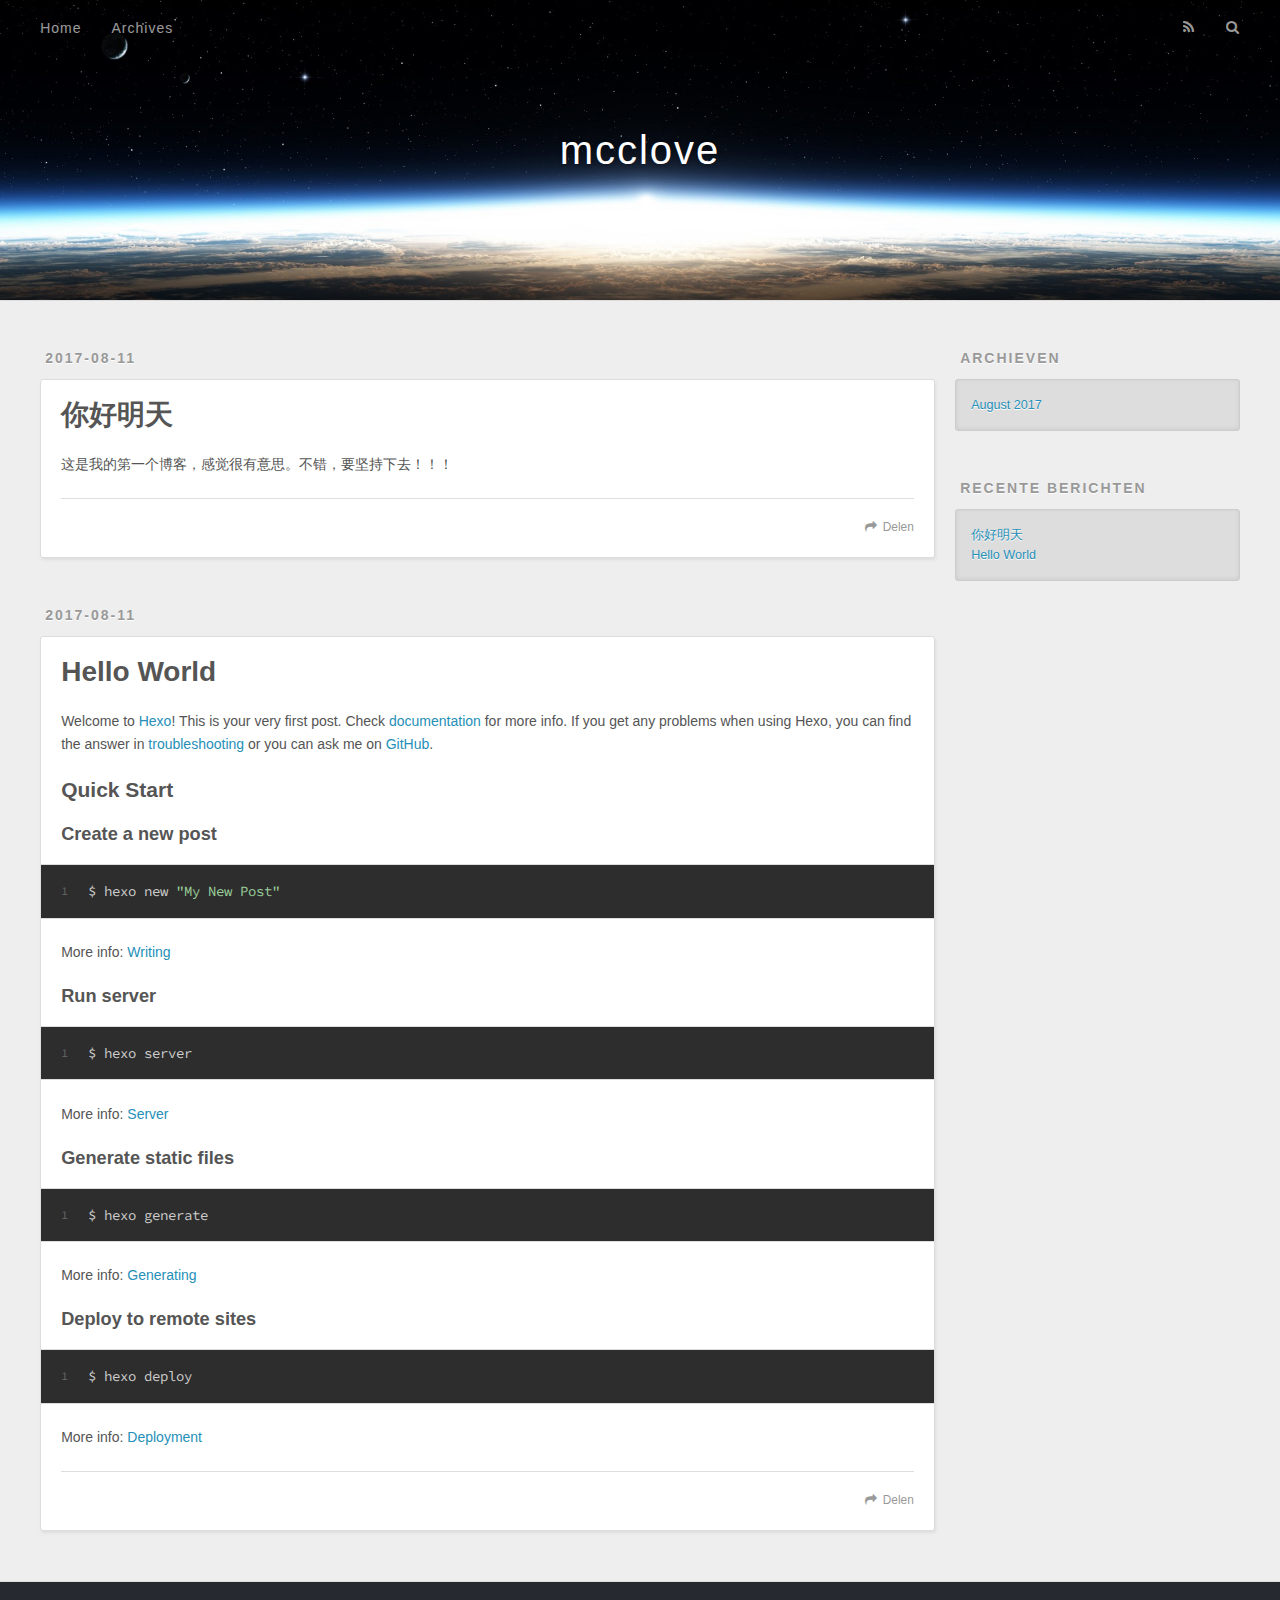
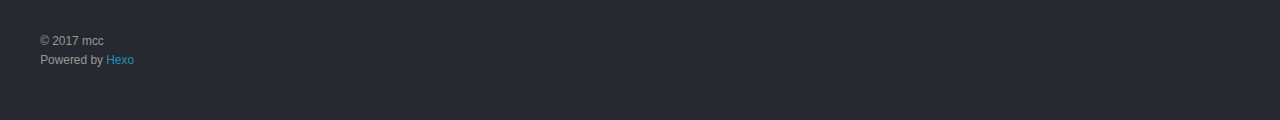
<file: index.html>
<!DOCTYPE html>
<html>
<head>
  <meta charset="utf-8">
  
  <title>mcclove</title>
  <meta name="viewport" content="width=device-width, initial-scale=1, maximum-scale=1">
  <meta property="og:type" content="website">
<meta property="og:title" content="mcclove">
<meta property="og:url" content="http://yoursite.com/index.html">
<meta property="og:site_name" content="mcclove">
<meta name="twitter:card" content="summary">
<meta name="twitter:title" content="mcclove">
  
    <link rel="alternate" href="/atom.xml" title="mcclove" type="application/atom+xml">
  
  
    <link rel="icon" href="/favicon.png">
  
  
    <link href="//fonts.googleapis.com/css?family=Source+Code+Pro" rel="stylesheet" type="text/css">
  
  <link rel="stylesheet" href="/css/style.css">
  

</head>

<body>
  <div id="container">
    <div id="wrap">
      <header id="header">
  <div id="banner"></div>
  <div id="header-outer" class="outer">
    <div id="header-title" class="inner">
      <h1 id="logo-wrap">
        <a href="/" id="logo">mcclove</a>
      </h1>
      
    </div>
    <div id="header-inner" class="inner">
      <nav id="main-nav">
        <a id="main-nav-toggle" class="nav-icon"></a>
        
          <a class="main-nav-link" href="/">Home</a>
        
          <a class="main-nav-link" href="/archives">Archives</a>
        
      </nav>
      <nav id="sub-nav">
        
          <a id="nav-rss-link" class="nav-icon" href="/atom.xml" title="RSS Feed"></a>
        
        <a id="nav-search-btn" class="nav-icon" title="Zoeken"></a>
      </nav>
      <div id="search-form-wrap">
        <form action="//google.com/search" method="get" accept-charset="UTF-8" class="search-form"><input type="search" name="q" class="search-form-input" placeholder="Search"><button type="submit" class="search-form-submit">&#xF002;</button><input type="hidden" name="sitesearch" value="http://yoursite.com"></form>
      </div>
    </div>
  </div>
</header>
      <div class="outer">
        <section id="main">
  
    <article id="post-第一个博客文章" class="article article-type-post" itemscope itemprop="blogPost">
  <div class="article-meta">
    <a href="/2017/08/11/第一个博客文章/" class="article-date">
  <time datetime="2017-08-11T02:15:52.253Z" itemprop="datePublished">2017-08-11</time>
</a>
    
  </div>
  <div class="article-inner">
    
    
      <header class="article-header">
        
  
    <h1 itemprop="name">
      <a class="article-title" href="/2017/08/11/第一个博客文章/">你好明天</a>
    </h1>
  

      </header>
    
    <div class="article-entry" itemprop="articleBody">
      
        <p>这是我的第一个博客，感觉很有意思。不错，要坚持下去！！！</p>

      
    </div>
    <footer class="article-footer">
      <a data-url="http://yoursite.com/2017/08/11/第一个博客文章/" data-id="cj679bthj0001x0tz0n92g7mt" class="article-share-link">Delen</a>
      
      
    </footer>
  </div>
  
</article>


  
    <article id="post-hello-world" class="article article-type-post" itemscope itemprop="blogPost">
  <div class="article-meta">
    <a href="/2017/08/11/hello-world/" class="article-date">
  <time datetime="2017-08-11T02:05:28.565Z" itemprop="datePublished">2017-08-11</time>
</a>
    
  </div>
  <div class="article-inner">
    
    
      <header class="article-header">
        
  
    <h1 itemprop="name">
      <a class="article-title" href="/2017/08/11/hello-world/">Hello World</a>
    </h1>
  

      </header>
    
    <div class="article-entry" itemprop="articleBody">
      
        <p>Welcome to <a href="https://hexo.io/" target="_blank" rel="external">Hexo</a>! This is your very first post. Check <a href="https://hexo.io/docs/" target="_blank" rel="external">documentation</a> for more info. If you get any problems when using Hexo, you can find the answer in <a href="https://hexo.io/docs/troubleshooting.html" target="_blank" rel="external">troubleshooting</a> or you can ask me on <a href="https://github.com/hexojs/hexo/issues" target="_blank" rel="external">GitHub</a>.</p>
<h2 id="Quick-Start"><a href="#Quick-Start" class="headerlink" title="Quick Start"></a>Quick Start</h2><h3 id="Create-a-new-post"><a href="#Create-a-new-post" class="headerlink" title="Create a new post"></a>Create a new post</h3><figure class="highlight bash"><table><tr><td class="gutter"><pre><div class="line">1</div></pre></td><td class="code"><pre><div class="line">$ hexo new <span class="string">"My New Post"</span></div></pre></td></tr></table></figure>
<p>More info: <a href="https://hexo.io/docs/writing.html" target="_blank" rel="external">Writing</a></p>
<h3 id="Run-server"><a href="#Run-server" class="headerlink" title="Run server"></a>Run server</h3><figure class="highlight bash"><table><tr><td class="gutter"><pre><div class="line">1</div></pre></td><td class="code"><pre><div class="line">$ hexo server</div></pre></td></tr></table></figure>
<p>More info: <a href="https://hexo.io/docs/server.html" target="_blank" rel="external">Server</a></p>
<h3 id="Generate-static-files"><a href="#Generate-static-files" class="headerlink" title="Generate static files"></a>Generate static files</h3><figure class="highlight bash"><table><tr><td class="gutter"><pre><div class="line">1</div></pre></td><td class="code"><pre><div class="line">$ hexo generate</div></pre></td></tr></table></figure>
<p>More info: <a href="https://hexo.io/docs/generating.html" target="_blank" rel="external">Generating</a></p>
<h3 id="Deploy-to-remote-sites"><a href="#Deploy-to-remote-sites" class="headerlink" title="Deploy to remote sites"></a>Deploy to remote sites</h3><figure class="highlight bash"><table><tr><td class="gutter"><pre><div class="line">1</div></pre></td><td class="code"><pre><div class="line">$ hexo deploy</div></pre></td></tr></table></figure>
<p>More info: <a href="https://hexo.io/docs/deployment.html" target="_blank" rel="external">Deployment</a></p>

      
    </div>
    <footer class="article-footer">
      <a data-url="http://yoursite.com/2017/08/11/hello-world/" data-id="cj679bthe0000x0tz9wb5ibpz" class="article-share-link">Delen</a>
      
      
    </footer>
  </div>
  
</article>


  

</section>
        
          <aside id="sidebar">
  
    

  
    

  
    
  
    
  <div class="widget-wrap">
    <h3 class="widget-title">Archieven</h3>
    <div class="widget">
      <ul class="archive-list"><li class="archive-list-item"><a class="archive-list-link" href="/archives/2017/08/">August 2017</a></li></ul>
    </div>
  </div>


  
    
  <div class="widget-wrap">
    <h3 class="widget-title">Recente berichten</h3>
    <div class="widget">
      <ul>
        
          <li>
            <a href="/2017/08/11/第一个博客文章/">你好明天</a>
          </li>
        
          <li>
            <a href="/2017/08/11/hello-world/">Hello World</a>
          </li>
        
      </ul>
    </div>
  </div>

  
</aside>
        
      </div>
      <footer id="footer">
  
  <div class="outer">
    <div id="footer-info" class="inner">
      &copy; 2017 mcc<br>
      Powered by <a href="http://hexo.io/" target="_blank">Hexo</a>
    </div>
  </div>
</footer>
    </div>
    <nav id="mobile-nav">
  
    <a href="/" class="mobile-nav-link">Home</a>
  
    <a href="/archives" class="mobile-nav-link">Archives</a>
  
</nav>
    

<script src="//ajax.googleapis.com/ajax/libs/jquery/2.0.3/jquery.min.js"></script>


  <link rel="stylesheet" href="/fancybox/jquery.fancybox.css">
  <script src="/fancybox/jquery.fancybox.pack.js"></script>


<script src="/js/script.js"></script>

  </div>
</body>
</html>
</file>
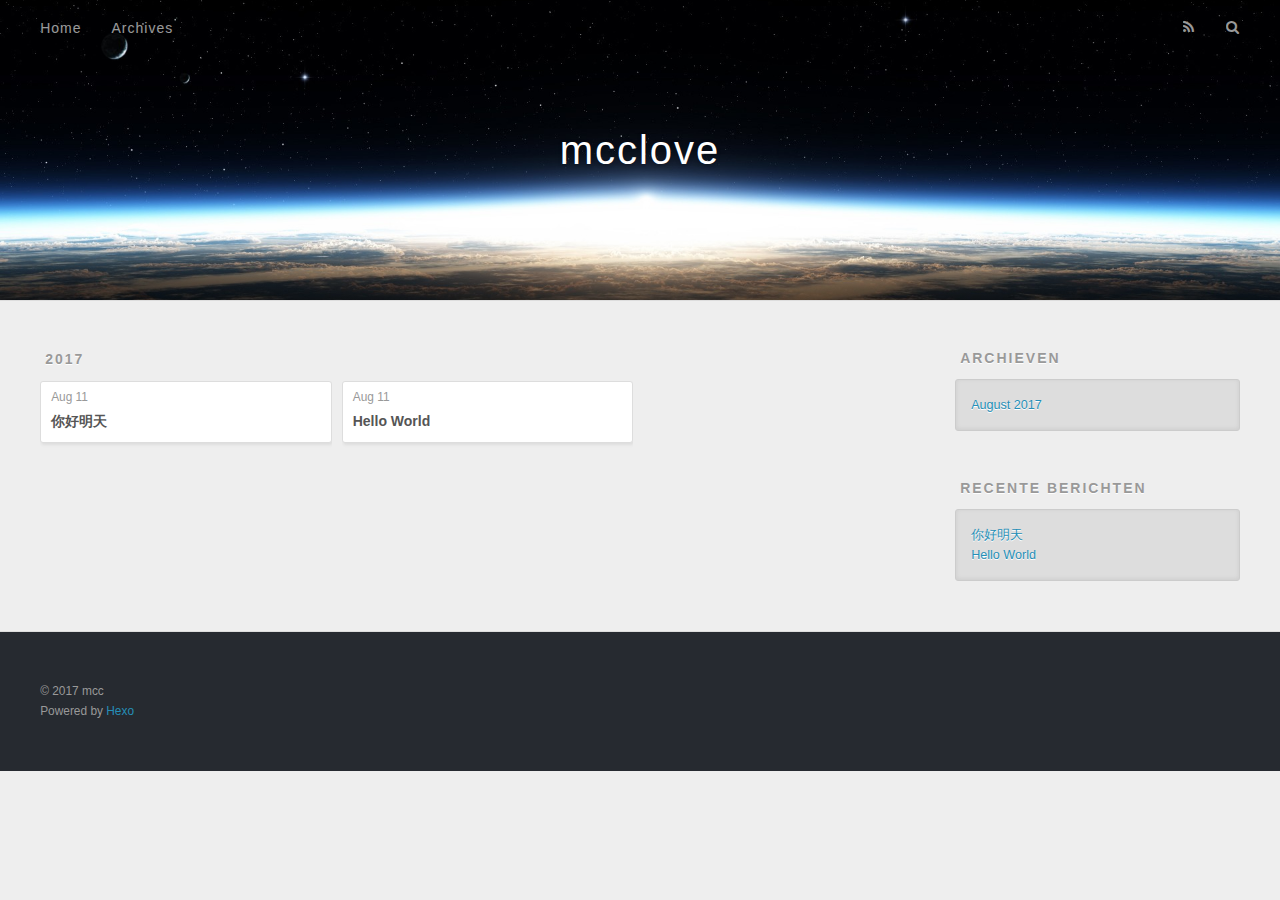
<file: archives/index.html>
<!DOCTYPE html>
<html>
<head>
  <meta charset="utf-8">
  
  <title>Archieven | mcclove</title>
  <meta name="viewport" content="width=device-width, initial-scale=1, maximum-scale=1">
  <meta property="og:type" content="website">
<meta property="og:title" content="mcclove">
<meta property="og:url" content="http://yoursite.com/archives/index.html">
<meta property="og:site_name" content="mcclove">
<meta name="twitter:card" content="summary">
<meta name="twitter:title" content="mcclove">
  
    <link rel="alternate" href="/atom.xml" title="mcclove" type="application/atom+xml">
  
  
    <link rel="icon" href="/favicon.png">
  
  
    <link href="//fonts.googleapis.com/css?family=Source+Code+Pro" rel="stylesheet" type="text/css">
  
  <link rel="stylesheet" href="/css/style.css">
  

</head>

<body>
  <div id="container">
    <div id="wrap">
      <header id="header">
  <div id="banner"></div>
  <div id="header-outer" class="outer">
    <div id="header-title" class="inner">
      <h1 id="logo-wrap">
        <a href="/" id="logo">mcclove</a>
      </h1>
      
    </div>
    <div id="header-inner" class="inner">
      <nav id="main-nav">
        <a id="main-nav-toggle" class="nav-icon"></a>
        
          <a class="main-nav-link" href="/">Home</a>
        
          <a class="main-nav-link" href="/archives">Archives</a>
        
      </nav>
      <nav id="sub-nav">
        
          <a id="nav-rss-link" class="nav-icon" href="/atom.xml" title="RSS Feed"></a>
        
        <a id="nav-search-btn" class="nav-icon" title="Zoeken"></a>
      </nav>
      <div id="search-form-wrap">
        <form action="//google.com/search" method="get" accept-charset="UTF-8" class="search-form"><input type="search" name="q" class="search-form-input" placeholder="Search"><button type="submit" class="search-form-submit">&#xF002;</button><input type="hidden" name="sitesearch" value="http://yoursite.com"></form>
      </div>
    </div>
  </div>
</header>
      <div class="outer">
        <section id="main">
  
  
    
    
      
      
      <section class="archives-wrap">
        <div class="archive-year-wrap">
          <a href="/archives/2017" class="archive-year">2017</a>
        </div>
        <div class="archives">
    
    <article class="archive-article archive-type-post">
  <div class="archive-article-inner">
    <header class="archive-article-header">
      <a href="/2017/08/11/第一个博客文章/" class="archive-article-date">
  <time datetime="2017-08-11T02:15:52.253Z" itemprop="datePublished">Aug 11</time>
</a>
      
  
    <h1 itemprop="name">
      <a class="archive-article-title" href="/2017/08/11/第一个博客文章/">你好明天</a>
    </h1>
  

    </header>
  </div>
</article>
  
    
    
    <article class="archive-article archive-type-post">
  <div class="archive-article-inner">
    <header class="archive-article-header">
      <a href="/2017/08/11/hello-world/" class="archive-article-date">
  <time datetime="2017-08-11T02:05:28.565Z" itemprop="datePublished">Aug 11</time>
</a>
      
  
    <h1 itemprop="name">
      <a class="archive-article-title" href="/2017/08/11/hello-world/">Hello World</a>
    </h1>
  

    </header>
  </div>
</article>
  
  
    </div></section>
  

</section>
        
          <aside id="sidebar">
  
    

  
    

  
    
  
    
  <div class="widget-wrap">
    <h3 class="widget-title">Archieven</h3>
    <div class="widget">
      <ul class="archive-list"><li class="archive-list-item"><a class="archive-list-link" href="/archives/2017/08/">August 2017</a></li></ul>
    </div>
  </div>


  
    
  <div class="widget-wrap">
    <h3 class="widget-title">Recente berichten</h3>
    <div class="widget">
      <ul>
        
          <li>
            <a href="/2017/08/11/第一个博客文章/">你好明天</a>
          </li>
        
          <li>
            <a href="/2017/08/11/hello-world/">Hello World</a>
          </li>
        
      </ul>
    </div>
  </div>

  
</aside>
        
      </div>
      <footer id="footer">
  
  <div class="outer">
    <div id="footer-info" class="inner">
      &copy; 2017 mcc<br>
      Powered by <a href="http://hexo.io/" target="_blank">Hexo</a>
    </div>
  </div>
</footer>
    </div>
    <nav id="mobile-nav">
  
    <a href="/" class="mobile-nav-link">Home</a>
  
    <a href="/archives" class="mobile-nav-link">Archives</a>
  
</nav>
    

<script src="//ajax.googleapis.com/ajax/libs/jquery/2.0.3/jquery.min.js"></script>


  <link rel="stylesheet" href="/fancybox/jquery.fancybox.css">
  <script src="/fancybox/jquery.fancybox.pack.js"></script>


<script src="/js/script.js"></script>

  </div>
</body>
</html>
</file>
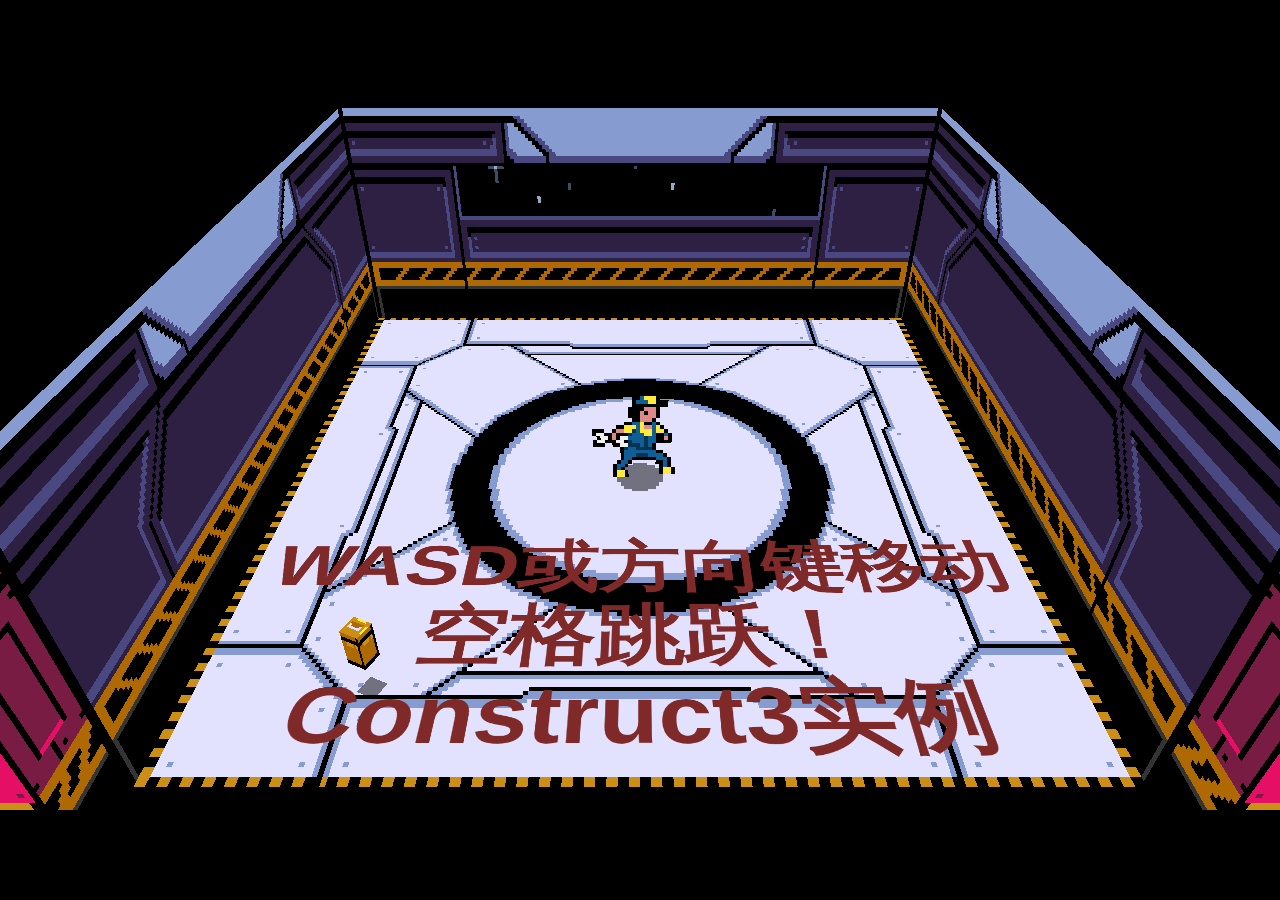
<file: just jump/index.html>
<!DOCTYPE html>
<html>
<head>
<meta charset="UTF-8">
<title>无聊的跳跳跳</title>
<meta name="viewport" content="width=device-width, initial-scale=1.0, maximum-scale=1.0, minimum-scale=1.0, user-scalable=no">

<meta name="generator" content="Construct 3">
	<meta name="author" content="Viridino Studios">
	<link rel="manifest" href="appmanifest.json">


<link rel="stylesheet" href="style.css">

</head>
<body>
<div id="fb-root"></div>

	<noscript>
		<div id="notSupportedWrap">
			<h2 id="notSupportedTitle">This content requires JavaScript</h2>
			<p class="notSupportedMessage">JavaScript appears to be disabled. Please enable it to view this content.</p>
		</div>
	</noscript>
	<script src="scripts/supportcheck.js"></script>
	<script src="scripts/offlineclient.js" type="module"></script>
	<script src="scripts/main.js" type="module"></script>
	<script src="scripts/register-sw.js" type="module"></script>
</body>
</html>
</file>
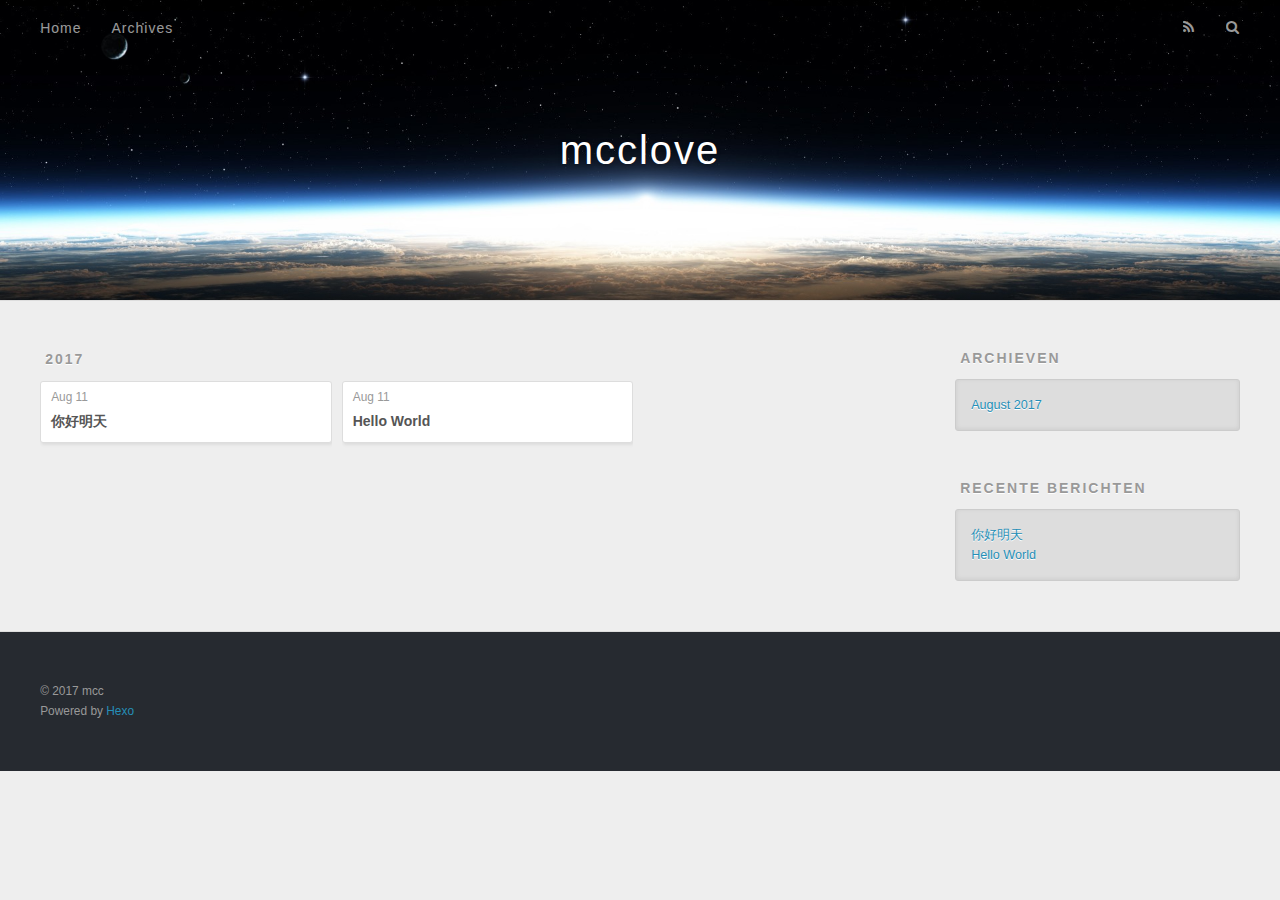
<file: archives/2017/index.html>
<!DOCTYPE html>
<html>
<head>
  <meta charset="utf-8">
  
  <title>Archieven: 2017 | mcclove</title>
  <meta name="viewport" content="width=device-width, initial-scale=1, maximum-scale=1">
  <meta property="og:type" content="website">
<meta property="og:title" content="mcclove">
<meta property="og:url" content="http://yoursite.com/archives/2017/index.html">
<meta property="og:site_name" content="mcclove">
<meta name="twitter:card" content="summary">
<meta name="twitter:title" content="mcclove">
  
    <link rel="alternate" href="/atom.xml" title="mcclove" type="application/atom+xml">
  
  
    <link rel="icon" href="/favicon.png">
  
  
    <link href="//fonts.googleapis.com/css?family=Source+Code+Pro" rel="stylesheet" type="text/css">
  
  <link rel="stylesheet" href="/css/style.css">
  

</head>

<body>
  <div id="container">
    <div id="wrap">
      <header id="header">
  <div id="banner"></div>
  <div id="header-outer" class="outer">
    <div id="header-title" class="inner">
      <h1 id="logo-wrap">
        <a href="/" id="logo">mcclove</a>
      </h1>
      
    </div>
    <div id="header-inner" class="inner">
      <nav id="main-nav">
        <a id="main-nav-toggle" class="nav-icon"></a>
        
          <a class="main-nav-link" href="/">Home</a>
        
          <a class="main-nav-link" href="/archives">Archives</a>
        
      </nav>
      <nav id="sub-nav">
        
          <a id="nav-rss-link" class="nav-icon" href="/atom.xml" title="RSS Feed"></a>
        
        <a id="nav-search-btn" class="nav-icon" title="Zoeken"></a>
      </nav>
      <div id="search-form-wrap">
        <form action="//google.com/search" method="get" accept-charset="UTF-8" class="search-form"><input type="search" name="q" class="search-form-input" placeholder="Search"><button type="submit" class="search-form-submit">&#xF002;</button><input type="hidden" name="sitesearch" value="http://yoursite.com"></form>
      </div>
    </div>
  </div>
</header>
      <div class="outer">
        <section id="main">
  
  
    
    
      
      
      <section class="archives-wrap">
        <div class="archive-year-wrap">
          <a href="/archives/2017" class="archive-year">2017</a>
        </div>
        <div class="archives">
    
    <article class="archive-article archive-type-post">
  <div class="archive-article-inner">
    <header class="archive-article-header">
      <a href="/2017/08/11/第一个博客文章/" class="archive-article-date">
  <time datetime="2017-08-11T02:15:52.253Z" itemprop="datePublished">Aug 11</time>
</a>
      
  
    <h1 itemprop="name">
      <a class="archive-article-title" href="/2017/08/11/第一个博客文章/">你好明天</a>
    </h1>
  

    </header>
  </div>
</article>
  
    
    
    <article class="archive-article archive-type-post">
  <div class="archive-article-inner">
    <header class="archive-article-header">
      <a href="/2017/08/11/hello-world/" class="archive-article-date">
  <time datetime="2017-08-11T02:05:28.565Z" itemprop="datePublished">Aug 11</time>
</a>
      
  
    <h1 itemprop="name">
      <a class="archive-article-title" href="/2017/08/11/hello-world/">Hello World</a>
    </h1>
  

    </header>
  </div>
</article>
  
  
    </div></section>
  

</section>
        
          <aside id="sidebar">
  
    

  
    

  
    
  
    
  <div class="widget-wrap">
    <h3 class="widget-title">Archieven</h3>
    <div class="widget">
      <ul class="archive-list"><li class="archive-list-item"><a class="archive-list-link" href="/archives/2017/08/">August 2017</a></li></ul>
    </div>
  </div>


  
    
  <div class="widget-wrap">
    <h3 class="widget-title">Recente berichten</h3>
    <div class="widget">
      <ul>
        
          <li>
            <a href="/2017/08/11/第一个博客文章/">你好明天</a>
          </li>
        
          <li>
            <a href="/2017/08/11/hello-world/">Hello World</a>
          </li>
        
      </ul>
    </div>
  </div>

  
</aside>
        
      </div>
      <footer id="footer">
  
  <div class="outer">
    <div id="footer-info" class="inner">
      &copy; 2017 mcc<br>
      Powered by <a href="http://hexo.io/" target="_blank">Hexo</a>
    </div>
  </div>
</footer>
    </div>
    <nav id="mobile-nav">
  
    <a href="/" class="mobile-nav-link">Home</a>
  
    <a href="/archives" class="mobile-nav-link">Archives</a>
  
</nav>
    

<script src="//ajax.googleapis.com/ajax/libs/jquery/2.0.3/jquery.min.js"></script>


  <link rel="stylesheet" href="/fancybox/jquery.fancybox.css">
  <script src="/fancybox/jquery.fancybox.pack.js"></script>


<script src="/js/script.js"></script>

  </div>
</body>
</html>
</file>
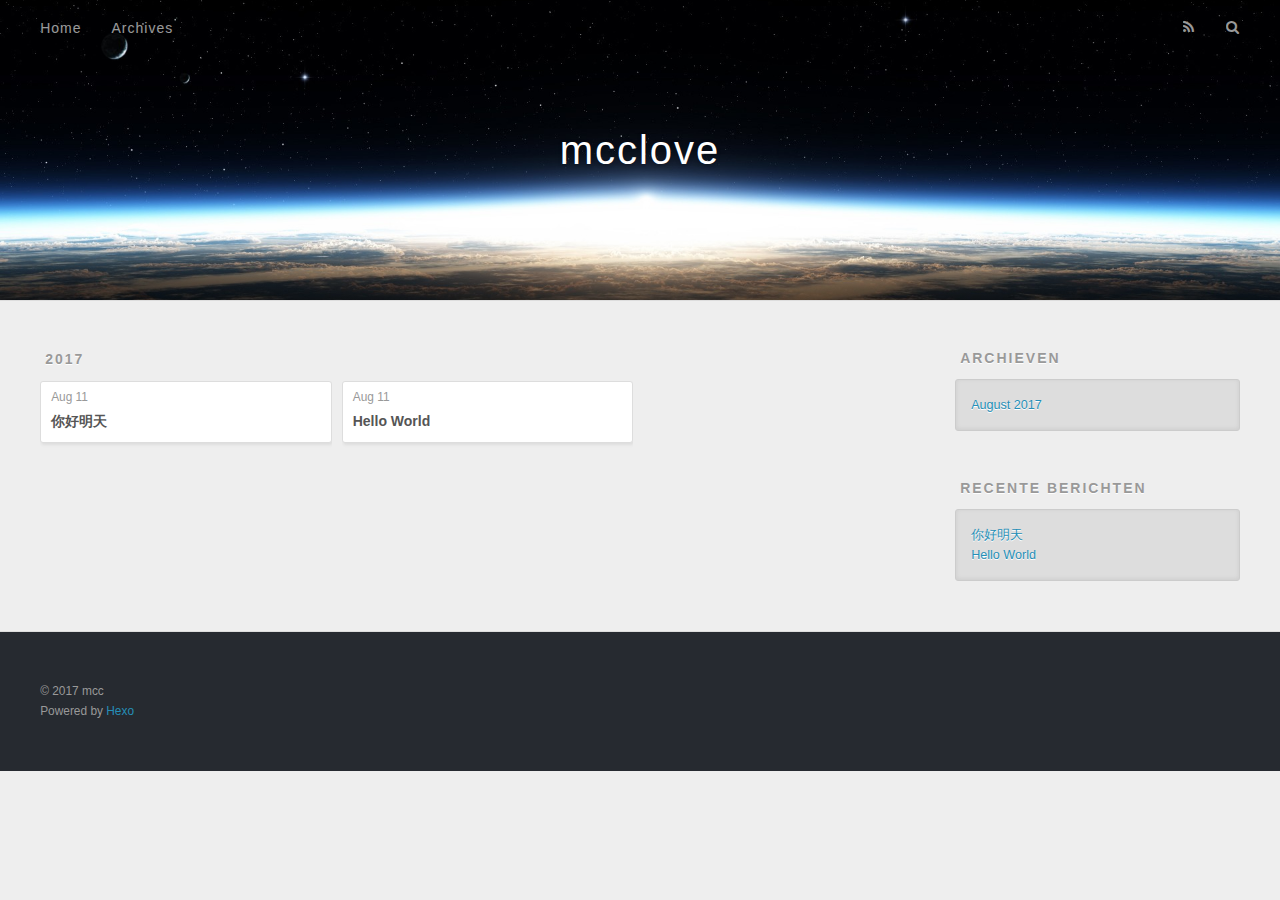
<file: archives/2017/08/index.html>
<!DOCTYPE html>
<html>
<head>
  <meta charset="utf-8">
  
  <title>Archieven: 2017/8 | mcclove</title>
  <meta name="viewport" content="width=device-width, initial-scale=1, maximum-scale=1">
  <meta property="og:type" content="website">
<meta property="og:title" content="mcclove">
<meta property="og:url" content="http://yoursite.com/archives/2017/08/index.html">
<meta property="og:site_name" content="mcclove">
<meta name="twitter:card" content="summary">
<meta name="twitter:title" content="mcclove">
  
    <link rel="alternate" href="/atom.xml" title="mcclove" type="application/atom+xml">
  
  
    <link rel="icon" href="/favicon.png">
  
  
    <link href="//fonts.googleapis.com/css?family=Source+Code+Pro" rel="stylesheet" type="text/css">
  
  <link rel="stylesheet" href="/css/style.css">
  

</head>

<body>
  <div id="container">
    <div id="wrap">
      <header id="header">
  <div id="banner"></div>
  <div id="header-outer" class="outer">
    <div id="header-title" class="inner">
      <h1 id="logo-wrap">
        <a href="/" id="logo">mcclove</a>
      </h1>
      
    </div>
    <div id="header-inner" class="inner">
      <nav id="main-nav">
        <a id="main-nav-toggle" class="nav-icon"></a>
        
          <a class="main-nav-link" href="/">Home</a>
        
          <a class="main-nav-link" href="/archives">Archives</a>
        
      </nav>
      <nav id="sub-nav">
        
          <a id="nav-rss-link" class="nav-icon" href="/atom.xml" title="RSS Feed"></a>
        
        <a id="nav-search-btn" class="nav-icon" title="Zoeken"></a>
      </nav>
      <div id="search-form-wrap">
        <form action="//google.com/search" method="get" accept-charset="UTF-8" class="search-form"><input type="search" name="q" class="search-form-input" placeholder="Search"><button type="submit" class="search-form-submit">&#xF002;</button><input type="hidden" name="sitesearch" value="http://yoursite.com"></form>
      </div>
    </div>
  </div>
</header>
      <div class="outer">
        <section id="main">
  
  
    
    
      
      
      <section class="archives-wrap">
        <div class="archive-year-wrap">
          <a href="/archives/2017" class="archive-year">2017</a>
        </div>
        <div class="archives">
    
    <article class="archive-article archive-type-post">
  <div class="archive-article-inner">
    <header class="archive-article-header">
      <a href="/2017/08/11/第一个博客文章/" class="archive-article-date">
  <time datetime="2017-08-11T02:15:52.253Z" itemprop="datePublished">Aug 11</time>
</a>
      
  
    <h1 itemprop="name">
      <a class="archive-article-title" href="/2017/08/11/第一个博客文章/">你好明天</a>
    </h1>
  

    </header>
  </div>
</article>
  
    
    
    <article class="archive-article archive-type-post">
  <div class="archive-article-inner">
    <header class="archive-article-header">
      <a href="/2017/08/11/hello-world/" class="archive-article-date">
  <time datetime="2017-08-11T02:05:28.565Z" itemprop="datePublished">Aug 11</time>
</a>
      
  
    <h1 itemprop="name">
      <a class="archive-article-title" href="/2017/08/11/hello-world/">Hello World</a>
    </h1>
  

    </header>
  </div>
</article>
  
  
    </div></section>
  

</section>
        
          <aside id="sidebar">
  
    

  
    

  
    
  
    
  <div class="widget-wrap">
    <h3 class="widget-title">Archieven</h3>
    <div class="widget">
      <ul class="archive-list"><li class="archive-list-item"><a class="archive-list-link" href="/archives/2017/08/">August 2017</a></li></ul>
    </div>
  </div>


  
    
  <div class="widget-wrap">
    <h3 class="widget-title">Recente berichten</h3>
    <div class="widget">
      <ul>
        
          <li>
            <a href="/2017/08/11/第一个博客文章/">你好明天</a>
          </li>
        
          <li>
            <a href="/2017/08/11/hello-world/">Hello World</a>
          </li>
        
      </ul>
    </div>
  </div>

  
</aside>
        
      </div>
      <footer id="footer">
  
  <div class="outer">
    <div id="footer-info" class="inner">
      &copy; 2017 mcc<br>
      Powered by <a href="http://hexo.io/" target="_blank">Hexo</a>
    </div>
  </div>
</footer>
    </div>
    <nav id="mobile-nav">
  
    <a href="/" class="mobile-nav-link">Home</a>
  
    <a href="/archives" class="mobile-nav-link">Archives</a>
  
</nav>
    

<script src="//ajax.googleapis.com/ajax/libs/jquery/2.0.3/jquery.min.js"></script>


  <link rel="stylesheet" href="/fancybox/jquery.fancybox.css">
  <script src="/fancybox/jquery.fancybox.pack.js"></script>


<script src="/js/script.js"></script>

  </div>
</body>
</html>
</file>
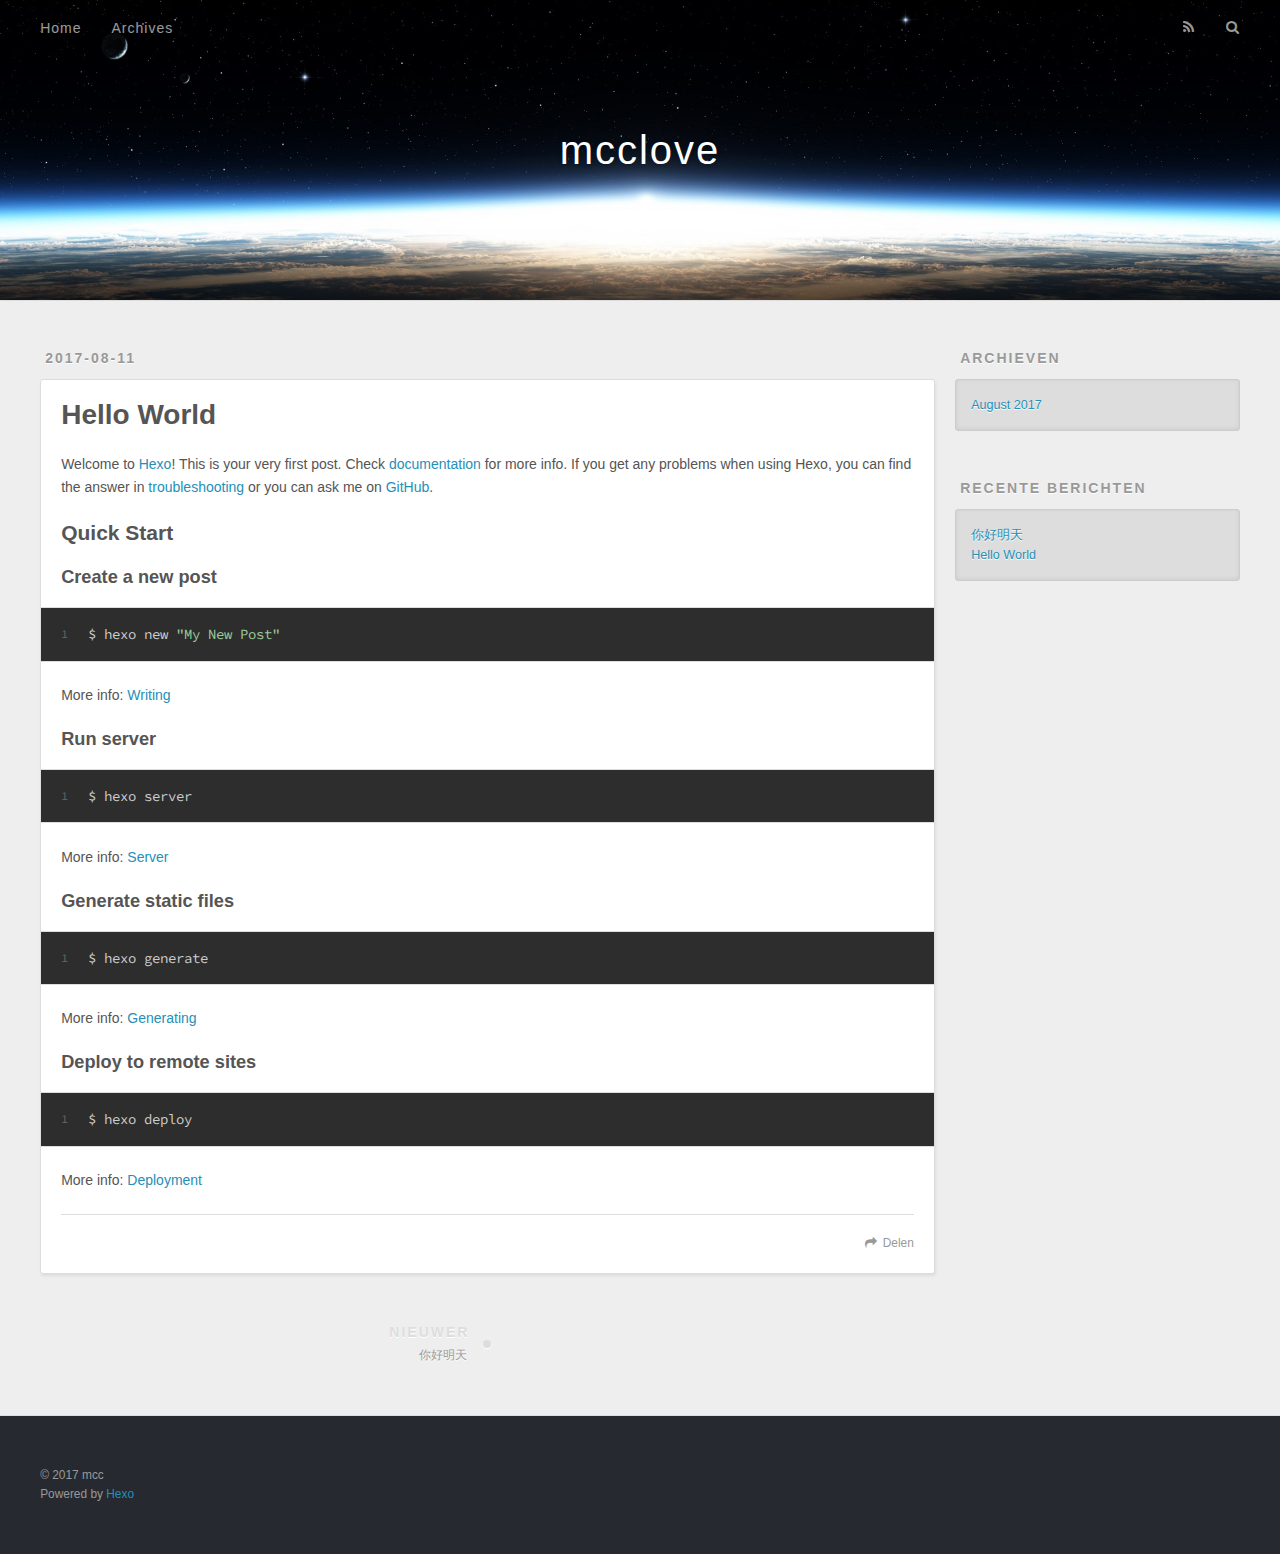
<file: 2017/08/11/hello-world/index.html>
<!DOCTYPE html>
<html>
<head>
  <meta charset="utf-8">
  
  <title>Hello World | mcclove</title>
  <meta name="viewport" content="width=device-width, initial-scale=1, maximum-scale=1">
  <meta name="description" content="Welcome to Hexo! This is your very first post. Check documentation for more info. If you get any problems when using Hexo, you can find the answer in troubleshooting or you can ask me on GitHub. Quick">
<meta property="og:type" content="article">
<meta property="og:title" content="Hello World">
<meta property="og:url" content="http://yoursite.com/2017/08/11/hello-world/index.html">
<meta property="og:site_name" content="mcclove">
<meta property="og:description" content="Welcome to Hexo! This is your very first post. Check documentation for more info. If you get any problems when using Hexo, you can find the answer in troubleshooting or you can ask me on GitHub. Quick">
<meta property="og:updated_time" content="2017-08-11T02:05:28.566Z">
<meta name="twitter:card" content="summary">
<meta name="twitter:title" content="Hello World">
<meta name="twitter:description" content="Welcome to Hexo! This is your very first post. Check documentation for more info. If you get any problems when using Hexo, you can find the answer in troubleshooting or you can ask me on GitHub. Quick">
  
    <link rel="alternate" href="/atom.xml" title="mcclove" type="application/atom+xml">
  
  
    <link rel="icon" href="/favicon.png">
  
  
    <link href="//fonts.googleapis.com/css?family=Source+Code+Pro" rel="stylesheet" type="text/css">
  
  <link rel="stylesheet" href="/css/style.css">
  

</head>

<body>
  <div id="container">
    <div id="wrap">
      <header id="header">
  <div id="banner"></div>
  <div id="header-outer" class="outer">
    <div id="header-title" class="inner">
      <h1 id="logo-wrap">
        <a href="/" id="logo">mcclove</a>
      </h1>
      
    </div>
    <div id="header-inner" class="inner">
      <nav id="main-nav">
        <a id="main-nav-toggle" class="nav-icon"></a>
        
          <a class="main-nav-link" href="/">Home</a>
        
          <a class="main-nav-link" href="/archives">Archives</a>
        
      </nav>
      <nav id="sub-nav">
        
          <a id="nav-rss-link" class="nav-icon" href="/atom.xml" title="RSS Feed"></a>
        
        <a id="nav-search-btn" class="nav-icon" title="Zoeken"></a>
      </nav>
      <div id="search-form-wrap">
        <form action="//google.com/search" method="get" accept-charset="UTF-8" class="search-form"><input type="search" name="q" class="search-form-input" placeholder="Search"><button type="submit" class="search-form-submit">&#xF002;</button><input type="hidden" name="sitesearch" value="http://yoursite.com"></form>
      </div>
    </div>
  </div>
</header>
      <div class="outer">
        <section id="main"><article id="post-hello-world" class="article article-type-post" itemscope itemprop="blogPost">
  <div class="article-meta">
    <a href="/2017/08/11/hello-world/" class="article-date">
  <time datetime="2017-08-11T02:05:28.565Z" itemprop="datePublished">2017-08-11</time>
</a>
    
  </div>
  <div class="article-inner">
    
    
      <header class="article-header">
        
  
    <h1 class="article-title" itemprop="name">
      Hello World
    </h1>
  

      </header>
    
    <div class="article-entry" itemprop="articleBody">
      
        <p>Welcome to <a href="https://hexo.io/" target="_blank" rel="external">Hexo</a>! This is your very first post. Check <a href="https://hexo.io/docs/" target="_blank" rel="external">documentation</a> for more info. If you get any problems when using Hexo, you can find the answer in <a href="https://hexo.io/docs/troubleshooting.html" target="_blank" rel="external">troubleshooting</a> or you can ask me on <a href="https://github.com/hexojs/hexo/issues" target="_blank" rel="external">GitHub</a>.</p>
<h2 id="Quick-Start"><a href="#Quick-Start" class="headerlink" title="Quick Start"></a>Quick Start</h2><h3 id="Create-a-new-post"><a href="#Create-a-new-post" class="headerlink" title="Create a new post"></a>Create a new post</h3><figure class="highlight bash"><table><tr><td class="gutter"><pre><div class="line">1</div></pre></td><td class="code"><pre><div class="line">$ hexo new <span class="string">"My New Post"</span></div></pre></td></tr></table></figure>
<p>More info: <a href="https://hexo.io/docs/writing.html" target="_blank" rel="external">Writing</a></p>
<h3 id="Run-server"><a href="#Run-server" class="headerlink" title="Run server"></a>Run server</h3><figure class="highlight bash"><table><tr><td class="gutter"><pre><div class="line">1</div></pre></td><td class="code"><pre><div class="line">$ hexo server</div></pre></td></tr></table></figure>
<p>More info: <a href="https://hexo.io/docs/server.html" target="_blank" rel="external">Server</a></p>
<h3 id="Generate-static-files"><a href="#Generate-static-files" class="headerlink" title="Generate static files"></a>Generate static files</h3><figure class="highlight bash"><table><tr><td class="gutter"><pre><div class="line">1</div></pre></td><td class="code"><pre><div class="line">$ hexo generate</div></pre></td></tr></table></figure>
<p>More info: <a href="https://hexo.io/docs/generating.html" target="_blank" rel="external">Generating</a></p>
<h3 id="Deploy-to-remote-sites"><a href="#Deploy-to-remote-sites" class="headerlink" title="Deploy to remote sites"></a>Deploy to remote sites</h3><figure class="highlight bash"><table><tr><td class="gutter"><pre><div class="line">1</div></pre></td><td class="code"><pre><div class="line">$ hexo deploy</div></pre></td></tr></table></figure>
<p>More info: <a href="https://hexo.io/docs/deployment.html" target="_blank" rel="external">Deployment</a></p>

      
    </div>
    <footer class="article-footer">
      <a data-url="http://yoursite.com/2017/08/11/hello-world/" data-id="cj679bthe0000x0tz9wb5ibpz" class="article-share-link">Delen</a>
      
      
    </footer>
  </div>
  
    
<nav id="article-nav">
  
    <a href="/2017/08/11/第一个博客文章/" id="article-nav-newer" class="article-nav-link-wrap">
      <strong class="article-nav-caption">Nieuwer</strong>
      <div class="article-nav-title">
        
          你好明天
        
      </div>
    </a>
  
  
</nav>

  
</article>

</section>
        
          <aside id="sidebar">
  
    

  
    

  
    
  
    
  <div class="widget-wrap">
    <h3 class="widget-title">Archieven</h3>
    <div class="widget">
      <ul class="archive-list"><li class="archive-list-item"><a class="archive-list-link" href="/archives/2017/08/">August 2017</a></li></ul>
    </div>
  </div>


  
    
  <div class="widget-wrap">
    <h3 class="widget-title">Recente berichten</h3>
    <div class="widget">
      <ul>
        
          <li>
            <a href="/2017/08/11/第一个博客文章/">你好明天</a>
          </li>
        
          <li>
            <a href="/2017/08/11/hello-world/">Hello World</a>
          </li>
        
      </ul>
    </div>
  </div>

  
</aside>
        
      </div>
      <footer id="footer">
  
  <div class="outer">
    <div id="footer-info" class="inner">
      &copy; 2017 mcc<br>
      Powered by <a href="http://hexo.io/" target="_blank">Hexo</a>
    </div>
  </div>
</footer>
    </div>
    <nav id="mobile-nav">
  
    <a href="/" class="mobile-nav-link">Home</a>
  
    <a href="/archives" class="mobile-nav-link">Archives</a>
  
</nav>
    

<script src="//ajax.googleapis.com/ajax/libs/jquery/2.0.3/jquery.min.js"></script>


  <link rel="stylesheet" href="/fancybox/jquery.fancybox.css">
  <script src="/fancybox/jquery.fancybox.pack.js"></script>


<script src="/js/script.js"></script>

  </div>
</body>
</html>
</file>
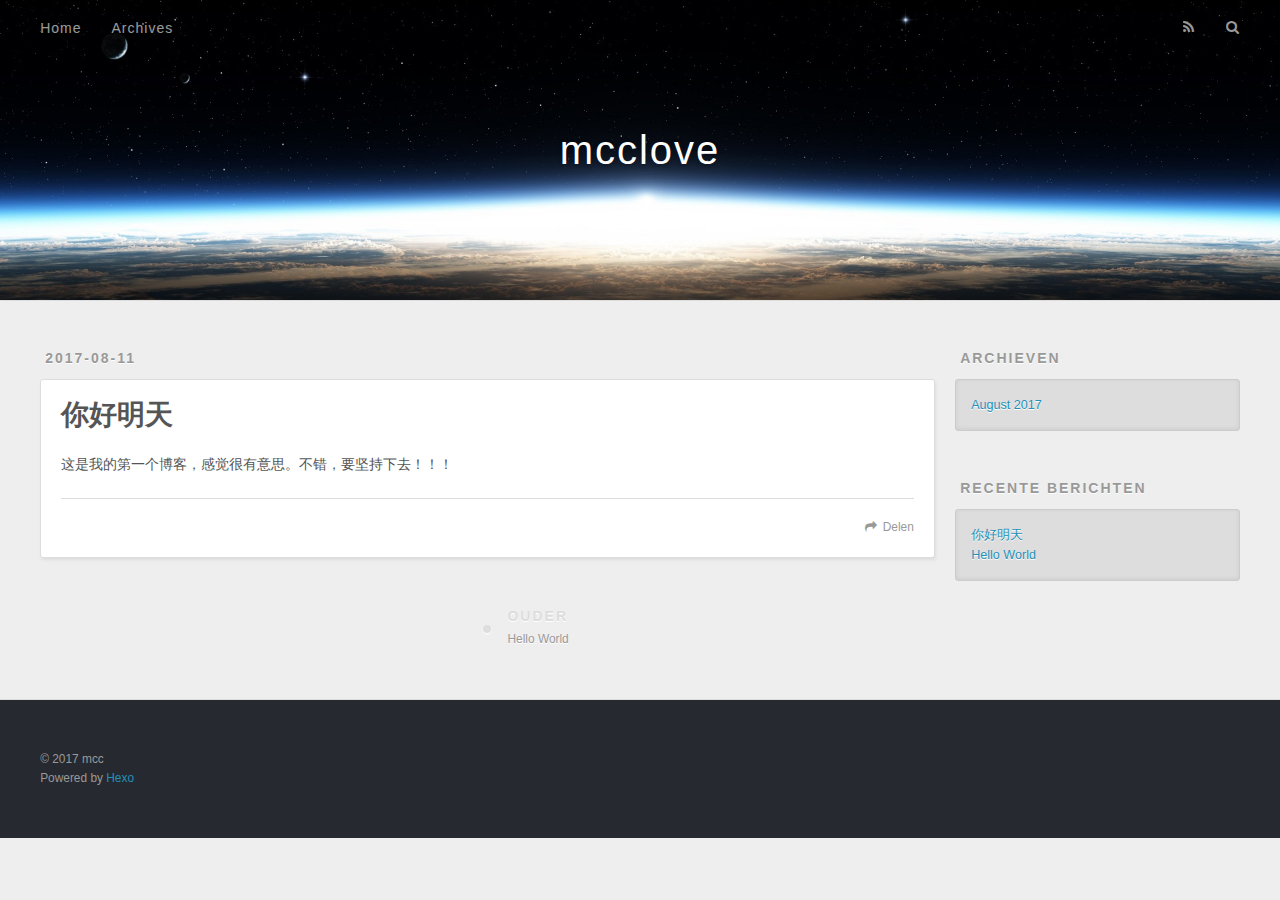
<file: 2017/08/11/第一个博客文章/index.html>
<!DOCTYPE html>
<html>
<head>
  <meta charset="utf-8">
  
  <title>你好明天 | mcclove</title>
  <meta name="viewport" content="width=device-width, initial-scale=1, maximum-scale=1">
  <meta name="description" content="这是我的第一个博客，感觉很有意思。不错，要坚持下去！！！">
<meta property="og:type" content="article">
<meta property="og:title" content="你好明天">
<meta property="og:url" content="http://yoursite.com/2017/08/11/第一个博客文章/index.html">
<meta property="og:site_name" content="mcclove">
<meta property="og:description" content="这是我的第一个博客，感觉很有意思。不错，要坚持下去！！！">
<meta property="og:updated_time" content="2017-08-11T02:17:49.135Z">
<meta name="twitter:card" content="summary">
<meta name="twitter:title" content="你好明天">
<meta name="twitter:description" content="这是我的第一个博客，感觉很有意思。不错，要坚持下去！！！">
  
    <link rel="alternate" href="/atom.xml" title="mcclove" type="application/atom+xml">
  
  
    <link rel="icon" href="/favicon.png">
  
  
    <link href="//fonts.googleapis.com/css?family=Source+Code+Pro" rel="stylesheet" type="text/css">
  
  <link rel="stylesheet" href="/css/style.css">
  

</head>

<body>
  <div id="container">
    <div id="wrap">
      <header id="header">
  <div id="banner"></div>
  <div id="header-outer" class="outer">
    <div id="header-title" class="inner">
      <h1 id="logo-wrap">
        <a href="/" id="logo">mcclove</a>
      </h1>
      
    </div>
    <div id="header-inner" class="inner">
      <nav id="main-nav">
        <a id="main-nav-toggle" class="nav-icon"></a>
        
          <a class="main-nav-link" href="/">Home</a>
        
          <a class="main-nav-link" href="/archives">Archives</a>
        
      </nav>
      <nav id="sub-nav">
        
          <a id="nav-rss-link" class="nav-icon" href="/atom.xml" title="RSS Feed"></a>
        
        <a id="nav-search-btn" class="nav-icon" title="Zoeken"></a>
      </nav>
      <div id="search-form-wrap">
        <form action="//google.com/search" method="get" accept-charset="UTF-8" class="search-form"><input type="search" name="q" class="search-form-input" placeholder="Search"><button type="submit" class="search-form-submit">&#xF002;</button><input type="hidden" name="sitesearch" value="http://yoursite.com"></form>
      </div>
    </div>
  </div>
</header>
      <div class="outer">
        <section id="main"><article id="post-第一个博客文章" class="article article-type-post" itemscope itemprop="blogPost">
  <div class="article-meta">
    <a href="/2017/08/11/第一个博客文章/" class="article-date">
  <time datetime="2017-08-11T02:15:52.253Z" itemprop="datePublished">2017-08-11</time>
</a>
    
  </div>
  <div class="article-inner">
    
    
      <header class="article-header">
        
  
    <h1 class="article-title" itemprop="name">
      你好明天
    </h1>
  

      </header>
    
    <div class="article-entry" itemprop="articleBody">
      
        <p>这是我的第一个博客，感觉很有意思。不错，要坚持下去！！！</p>

      
    </div>
    <footer class="article-footer">
      <a data-url="http://yoursite.com/2017/08/11/第一个博客文章/" data-id="cj679bthj0001x0tz0n92g7mt" class="article-share-link">Delen</a>
      
      
    </footer>
  </div>
  
    
<nav id="article-nav">
  
  
    <a href="/2017/08/11/hello-world/" id="article-nav-older" class="article-nav-link-wrap">
      <strong class="article-nav-caption">Ouder</strong>
      <div class="article-nav-title">Hello World</div>
    </a>
  
</nav>

  
</article>

</section>
        
          <aside id="sidebar">
  
    

  
    

  
    
  
    
  <div class="widget-wrap">
    <h3 class="widget-title">Archieven</h3>
    <div class="widget">
      <ul class="archive-list"><li class="archive-list-item"><a class="archive-list-link" href="/archives/2017/08/">August 2017</a></li></ul>
    </div>
  </div>


  
    
  <div class="widget-wrap">
    <h3 class="widget-title">Recente berichten</h3>
    <div class="widget">
      <ul>
        
          <li>
            <a href="/2017/08/11/第一个博客文章/">你好明天</a>
          </li>
        
          <li>
            <a href="/2017/08/11/hello-world/">Hello World</a>
          </li>
        
      </ul>
    </div>
  </div>

  
</aside>
        
      </div>
      <footer id="footer">
  
  <div class="outer">
    <div id="footer-info" class="inner">
      &copy; 2017 mcc<br>
      Powered by <a href="http://hexo.io/" target="_blank">Hexo</a>
    </div>
  </div>
</footer>
    </div>
    <nav id="mobile-nav">
  
    <a href="/" class="mobile-nav-link">Home</a>
  
    <a href="/archives" class="mobile-nav-link">Archives</a>
  
</nav>
    

<script src="//ajax.googleapis.com/ajax/libs/jquery/2.0.3/jquery.min.js"></script>


  <link rel="stylesheet" href="/fancybox/jquery.fancybox.css">
  <script src="/fancybox/jquery.fancybox.pack.js"></script>


<script src="/js/script.js"></script>

  </div>
</body>
</html>
</file>
<file: css/style.css>
body {
  width: 100%;
}
body:before,
body:after {
  content: "";
  display: table;
}
body:after {
  clear: both;
}
html,
body,
div,
span,
applet,
object,
iframe,
h1,
h2,
h3,
h4,
h5,
h6,
p,
blockquote,
pre,
a,
abbr,
acronym,
address,
big,
cite,
code,
del,
dfn,
em,
img,
ins,
kbd,
q,
s,
samp,
small,
strike,
strong,
sub,
sup,
tt,
var,
dl,
dt,
dd,
ol,
ul,
li,
fieldset,
form,
label,
legend,
table,
caption,
tbody,
tfoot,
thead,
tr,
th,
td {
  margin: 0;
  padding: 0;
  border: 0;
  outline: 0;
  font-weight: inherit;
  font-style: inherit;
  font-family: inherit;
  font-size: 100%;
  vertical-align: baseline;
}
body {
  line-height: 1;
  color: #000;
  background: #fff;
}
ol,
ul {
  list-style: none;
}
table {
  border-collapse: separate;
  border-spacing: 0;
  vertical-align: middle;
}
caption,
th,
td {
  text-align: left;
  font-weight: normal;
  vertical-align: middle;
}
a img {
  border: none;
}
input,
button {
  margin: 0;
  padding: 0;
}
input::-moz-focus-inner,
button::-moz-focus-inner {
  border: 0;
  padding: 0;
}
@font-face {
  font-family: FontAwesome;
  font-style: normal;
  font-weight: normal;
  src: url("fonts/fontawesome-webfont.eot?v=#4.0.3");
  src: url("fonts/fontawesome-webfont.eot?#iefix&v=#4.0.3") format("embedded-opentype"), url("fonts/fontawesome-webfont.woff?v=#4.0.3") format("woff"), url("fonts/fontawesome-webfont.ttf?v=#4.0.3") format("truetype"), url("fonts/fontawesome-webfont.svg#fontawesomeregular?v=#4.0.3") format("svg");
}
html,
body,
#container {
  height: 100%;
}
body {
  background: #eee;
  font: 14px "Helvetica Neue", Helvetica, Arial, sans-serif;
  -webkit-text-size-adjust: 100%;
}
.outer {
  max-width: 1220px;
  margin: 0 auto;
  padding: 0 20px;
}
.outer:before,
.outer:after {
  content: "";
  display: table;
}
.outer:after {
  clear: both;
}
.inner {
  display: inline;
  float: left;
  width: 98.33333333333333%;
  margin: 0 0.833333333333333%;
}
.left,
.alignleft {
  float: left;
}
.right,
.alignright {
  float: right;
}
.clear {
  clear: both;
}
#container {
  position: relative;
}
.mobile-nav-on {
  overflow: hidden;
}
#wrap {
  height: 100%;
  width: 100%;
  position: absolute;
  top: 0;
  left: 0;
  -webkit-transition: 0.2s ease-out;
  -moz-transition: 0.2s ease-out;
  -ms-transition: 0.2s ease-out;
  transition: 0.2s ease-out;
  z-index: 1;
  background: #eee;
}
.mobile-nav-on #wrap {
  left: 280px;
}
@media screen and (min-width: 768px) {
  #main {
    display: inline;
    float: left;
    width: 73.33333333333333%;
    margin: 0 0.833333333333333%;
  }
}
.article-date,
.article-category-link,
.archive-year,
.widget-title {
  text-decoration: none;
  text-transform: uppercase;
  letter-spacing: 2px;
  color: #999;
  margin-bottom: 1em;
  margin-left: 5px;
  line-height: 1em;
  text-shadow: 0 1px #fff;
  font-weight: bold;
}
.article-inner,
.archive-article-inner {
  background: #fff;
  -webkit-box-shadow: 1px 2px 3px #ddd;
  box-shadow: 1px 2px 3px #ddd;
  border: 1px solid #ddd;
  border-radius: 3px;
}
.article-entry h1,
.widget h1 {
  font-size: 2em;
}
.article-entry h2,
.widget h2 {
  font-size: 1.5em;
}
.article-entry h3,
.widget h3 {
  font-size: 1.3em;
}
.article-entry h4,
.widget h4 {
  font-size: 1.2em;
}
.article-entry h5,
.widget h5 {
  font-size: 1em;
}
.article-entry h6,
.widget h6 {
  font-size: 1em;
  color: #999;
}
.article-entry hr,
.widget hr {
  border: 1px dashed #ddd;
}
.article-entry strong,
.widget strong {
  font-weight: bold;
}
.article-entry em,
.widget em,
.article-entry cite,
.widget cite {
  font-style: italic;
}
.article-entry sup,
.widget sup,
.article-entry sub,
.widget sub {
  font-size: 0.75em;
  line-height: 0;
  position: relative;
  vertical-align: baseline;
}
.article-entry sup,
.widget sup {
  top: -0.5em;
}
.article-entry sub,
.widget sub {
  bottom: -0.2em;
}
.article-entry small,
.widget small {
  font-size: 0.85em;
}
.article-entry acronym,
.widget acronym,
.article-entry abbr,
.widget abbr {
  border-bottom: 1px dotted;
}
.article-entry ul,
.widget ul,
.article-entry ol,
.widget ol,
.article-entry dl,
.widget dl {
  margin: 0 20px;
  line-height: 1.6em;
}
.article-entry ul ul,
.widget ul ul,
.article-entry ol ul,
.widget ol ul,
.article-entry ul ol,
.widget ul ol,
.article-entry ol ol,
.widget ol ol {
  margin-top: 0;
  margin-bottom: 0;
}
.article-entry ul,
.widget ul {
  list-style: disc;
}
.article-entry ol,
.widget ol {
  list-style: decimal;
}
.article-entry dt,
.widget dt {
  font-weight: bold;
}
#header {
  height: 300px;
  position: relative;
  border-bottom: 1px solid #ddd;
}
#header:before,
#header:after {
  content: "";
  position: absolute;
  left: 0;
  right: 0;
  height: 40px;
}
#header:before {
  top: 0;
  background: -webkit-linear-gradient(rgba(0,0,0,0.2), transparent);
  background: -moz-linear-gradient(rgba(0,0,0,0.2), transparent);
  background: -ms-linear-gradient(rgba(0,0,0,0.2), transparent);
  background: linear-gradient(rgba(0,0,0,0.2), transparent);
}
#header:after {
  bottom: 0;
  background: -webkit-linear-gradient(transparent, rgba(0,0,0,0.2));
  background: -moz-linear-gradient(transparent, rgba(0,0,0,0.2));
  background: -ms-linear-gradient(transparent, rgba(0,0,0,0.2));
  background: linear-gradient(transparent, rgba(0,0,0,0.2));
}
#header-outer {
  height: 100%;
  position: relative;
}
#header-inner {
  position: relative;
  overflow: hidden;
}
#banner {
  position: absolute;
  top: 0;
  left: 0;
  width: 100%;
  height: 100%;
  background: url("images/banner.jpg") center #000;
  -webkit-background-size: cover;
  -moz-background-size: cover;
  background-size: cover;
  z-index: -1;
}
#header-title {
  text-align: center;
  height: 40px;
  position: absolute;
  top: 50%;
  left: 0;
  margin-top: -20px;
}
#logo,
#subtitle {
  text-decoration: none;
  color: #fff;
  font-weight: 300;
  text-shadow: 0 1px 4px rgba(0,0,0,0.3);
}
#logo {
  font-size: 40px;
  line-height: 40px;
  letter-spacing: 2px;
}
#subtitle {
  font-size: 16px;
  line-height: 16px;
  letter-spacing: 1px;
}
#subtitle-wrap {
  margin-top: 16px;
}
#main-nav {
  float: left;
  margin-left: -15px;
}
.nav-icon,
.main-nav-link {
  float: left;
  color: #fff;
  opacity: 0.6;
  text-decoration: none;
  text-shadow: 0 1px rgba(0,0,0,0.2);
  -webkit-transition: opacity 0.2s;
  -moz-transition: opacity 0.2s;
  -ms-transition: opacity 0.2s;
  transition: opacity 0.2s;
  display: block;
  padding: 20px 15px;
}
.nav-icon:hover,
.main-nav-link:hover {
  opacity: 1;
}
.nav-icon {
  font-family: FontAwesome;
  text-align: center;
  font-size: 14px;
  width: 14px;
  height: 14px;
  padding: 20px 15px;
  position: relative;
  cursor: pointer;
}
.main-nav-link {
  font-weight: 300;
  letter-spacing: 1px;
}
@media screen and (max-width: 479px) {
  .main-nav-link {
    display: none;
  }
}
#main-nav-toggle {
  display: none;
}
#main-nav-toggle:before {
  content: "\f0c9";
}
@media screen and (max-width: 479px) {
  #main-nav-toggle {
    display: block;
  }
}
#sub-nav {
  float: right;
  margin-right: -15px;
}
#nav-rss-link:before {
  content: "\f09e";
}
#nav-search-btn:before {
  content: "\f002";
}
#search-form-wrap {
  position: absolute;
  top: 15px;
  width: 150px;
  height: 30px;
  right: -150px;
  opacity: 0;
  -webkit-transition: 0.2s ease-out;
  -moz-transition: 0.2s ease-out;
  -ms-transition: 0.2s ease-out;
  transition: 0.2s ease-out;
}
#search-form-wrap.on {
  opacity: 1;
  right: 0;
}
@media screen and (max-width: 479px) {
  #search-form-wrap {
    width: 100%;
    right: -100%;
  }
}
.search-form {
  position: absolute;
  top: 0;
  left: 0;
  right: 0;
  background: #fff;
  padding: 5px 15px;
  border-radius: 15px;
  -webkit-box-shadow: 0 0 10px rgba(0,0,0,0.3);
  box-shadow: 0 0 10px rgba(0,0,0,0.3);
}
.search-form-input {
  border: none;
  background: none;
  color: #555;
  width: 100%;
  font: 13px "Helvetica Neue", Helvetica, Arial, sans-serif;
  outline: none;
}
.search-form-input::-webkit-search-results-decoration,
.search-form-input::-webkit-search-cancel-button {
  -webkit-appearance: none;
}
.search-form-submit {
  position: absolute;
  top: 50%;
  right: 10px;
  margin-top: -7px;
  font: 13px FontAwesome;
  border: none;
  background: none;
  color: #bbb;
  cursor: pointer;
}
.search-form-submit:hover,
.search-form-submit:focus {
  color: #777;
}
.article {
  margin: 50px 0;
}
.article-inner {
  overflow: hidden;
}
.article-meta:before,
.article-meta:after {
  content: "";
  display: table;
}
.article-meta:after {
  clear: both;
}
.article-date {
  float: left;
}
.article-category {
  float: left;
  line-height: 1em;
  color: #ccc;
  text-shadow: 0 1px #fff;
  margin-left: 8px;
}
.article-category:before {
  content: "\2022";
}
.article-category-link {
  margin: 0 12px 1em;
}
.article-header {
  padding: 20px 20px 0;
}
.article-title {
  text-decoration: none;
  font-size: 2em;
  font-weight: bold;
  color: #555;
  line-height: 1.1em;
  -webkit-transition: color 0.2s;
  -moz-transition: color 0.2s;
  -ms-transition: color 0.2s;
  transition: color 0.2s;
}
a.article-title:hover {
  color: #258fb8;
}
.article-entry {
  color: #555;
  padding: 0 20px;
}
.article-entry:before,
.article-entry:after {
  content: "";
  display: table;
}
.article-entry:after {
  clear: both;
}
.article-entry p,
.article-entry table {
  line-height: 1.6em;
  margin: 1.6em 0;
}
.article-entry h1,
.article-entry h2,
.article-entry h3,
.article-entry h4,
.article-entry h5,
.article-entry h6 {
  font-weight: bold;
}
.article-entry h1,
.article-entry h2,
.article-entry h3,
.article-entry h4,
.article-entry h5,
.article-entry h6 {
  line-height: 1.1em;
  margin: 1.1em 0;
}
.article-entry a {
  color: #258fb8;
  text-decoration: none;
}
.article-entry a:hover {
  text-decoration: underline;
}
.article-entry ul,
.article-entry ol,
.article-entry dl {
  margin-top: 1.6em;
  margin-bottom: 1.6em;
}
.article-entry img,
.article-entry video {
  max-width: 100%;
  height: auto;
  display: block;
  margin: auto;
}
.article-entry iframe {
  border: none;
}
.article-entry table {
  width: 100%;
  border-collapse: collapse;
  border-spacing: 0;
}
.article-entry th {
  font-weight: bold;
  border-bottom: 3px solid #ddd;
  padding-bottom: 0.5em;
}
.article-entry td {
  border-bottom: 1px solid #ddd;
  padding: 10px 0;
}
.article-entry blockquote {
  font-family: Georgia, "Times New Roman", serif;
  font-size: 1.4em;
  margin: 1.6em 20px;
  text-align: center;
}
.article-entry blockquote footer {
  font-size: 14px;
  margin: 1.6em 0;
  font-family: "Helvetica Neue", Helvetica, Arial, sans-serif;
}
.article-entry blockquote footer cite:before {
  content: "—";
  padding: 0 0.5em;
}
.article-entry .pullquote {
  text-align: left;
  width: 45%;
  margin: 0;
}
.article-entry .pullquote.left {
  margin-left: 0.5em;
  margin-right: 1em;
}
.article-entry .pullquote.right {
  margin-right: 0.5em;
  margin-left: 1em;
}
.article-entry .caption {
  color: #999;
  display: block;
  font-size: 0.9em;
  margin-top: 0.5em;
  position: relative;
  text-align: center;
}
.article-entry .video-container {
  position: relative;
  padding-top: 56.25%;
  height: 0;
  overflow: hidden;
}
.article-entry .video-container iframe,
.article-entry .video-container object,
.article-entry .video-container embed {
  position: absolute;
  top: 0;
  left: 0;
  width: 100%;
  height: 100%;
  margin-top: 0;
}
.article-more-link a {
  display: inline-block;
  line-height: 1em;
  padding: 6px 15px;
  border-radius: 15px;
  background: #eee;
  color: #999;
  text-shadow: 0 1px #fff;
  text-decoration: none;
}
.article-more-link a:hover {
  background: #258fb8;
  color: #fff;
  text-decoration: none;
  text-shadow: 0 1px #1e7293;
}
.article-footer {
  font-size: 0.85em;
  line-height: 1.6em;
  border-top: 1px solid #ddd;
  padding-top: 1.6em;
  margin: 0 20px 20px;
}
.article-footer:before,
.article-footer:after {
  content: "";
  display: table;
}
.article-footer:after {
  clear: both;
}
.article-footer a {
  color: #999;
  text-decoration: none;
}
.article-footer a:hover {
  color: #555;
}
.article-tag-list-item {
  float: left;
  margin-right: 10px;
}
.article-tag-list-link:before {
  content: "#";
}
.article-comment-link {
  float: right;
}
.article-comment-link:before {
  content: "\f075";
  font-family: FontAwesome;
  padding-right: 8px;
}
.article-share-link {
  cursor: pointer;
  float: right;
  margin-left: 20px;
}
.article-share-link:before {
  content: "\f064";
  font-family: FontAwesome;
  padding-right: 6px;
}
#article-nav {
  position: relative;
}
#article-nav:before,
#article-nav:after {
  content: "";
  display: table;
}
#article-nav:after {
  clear: both;
}
@media screen and (min-width: 768px) {
  #article-nav {
    margin: 50px 0;
  }
  #article-nav:before {
    width: 8px;
    height: 8px;
    position: absolute;
    top: 50%;
    left: 50%;
    margin-top: -4px;
    margin-left: -4px;
    content: "";
    border-radius: 50%;
    background: #ddd;
    -webkit-box-shadow: 0 1px 2px #fff;
    box-shadow: 0 1px 2px #fff;
  }
}
.article-nav-link-wrap {
  text-decoration: none;
  text-shadow: 0 1px #fff;
  color: #999;
  -webkit-box-sizing: border-box;
  -moz-box-sizing: border-box;
  box-sizing: border-box;
  margin-top: 50px;
  text-align: center;
  display: block;
}
.article-nav-link-wrap:hover {
  color: #555;
}
@media screen and (min-width: 768px) {
  .article-nav-link-wrap {
    width: 50%;
    margin-top: 0;
  }
}
@media screen and (min-width: 768px) {
  #article-nav-newer {
    float: left;
    text-align: right;
    padding-right: 20px;
  }
}
@media screen and (min-width: 768px) {
  #article-nav-older {
    float: right;
    text-align: left;
    padding-left: 20px;
  }
}
.article-nav-caption {
  text-transform: uppercase;
  letter-spacing: 2px;
  color: #ddd;
  line-height: 1em;
  font-weight: bold;
}
#article-nav-newer .article-nav-caption {
  margin-right: -2px;
}
.article-nav-title {
  font-size: 0.85em;
  line-height: 1.6em;
  margin-top: 0.5em;
}
.article-share-box {
  position: absolute;
  display: none;
  background: #fff;
  -webkit-box-shadow: 1px 2px 10px rgba(0,0,0,0.2);
  box-shadow: 1px 2px 10px rgba(0,0,0,0.2);
  border-radius: 3px;
  margin-left: -145px;
  overflow: hidden;
  z-index: 1;
}
.article-share-box.on {
  display: block;
}
.article-share-input {
  width: 100%;
  background: none;
  -webkit-box-sizing: border-box;
  -moz-box-sizing: border-box;
  box-sizing: border-box;
  font: 14px "Helvetica Neue", Helvetica, Arial, sans-serif;
  padding: 0 15px;
  color: #555;
  outline: none;
  border: 1px solid #ddd;
  border-radius: 3px 3px 0 0;
  height: 36px;
  line-height: 36px;
}
.article-share-links {
  background: #eee;
}
.article-share-links:before,
.article-share-links:after {
  content: "";
  display: table;
}
.article-share-links:after {
  clear: both;
}
.article-share-twitter,
.article-share-facebook,
.article-share-pinterest,
.article-share-google {
  width: 50px;
  height: 36px;
  display: block;
  float: left;
  position: relative;
  color: #999;
  text-shadow: 0 1px #fff;
}
.article-share-twitter:before,
.article-share-facebook:before,
.article-share-pinterest:before,
.article-share-google:before {
  font-size: 20px;
  font-family: FontAwesome;
  width: 20px;
  height: 20px;
  position: absolute;
  top: 50%;
  left: 50%;
  margin-top: -10px;
  margin-left: -10px;
  text-align: center;
}
.article-share-twitter:hover,
.article-share-facebook:hover,
.article-share-pinterest:hover,
.article-share-google:hover {
  color: #fff;
}
.article-share-twitter:before {
  content: "\f099";
}
.article-share-twitter:hover {
  background: #00aced;
  text-shadow: 0 1px #008abe;
}
.article-share-facebook:before {
  content: "\f09a";
}
.article-share-facebook:hover {
  background: #3b5998;
  text-shadow: 0 1px #2f477a;
}
.article-share-pinterest:before {
  content: "\f0d2";
}
.article-share-pinterest:hover {
  background: #cb2027;
  text-shadow: 0 1px #a21a1f;
}
.article-share-google:before {
  content: "\f0d5";
}
.article-share-google:hover {
  background: #dd4b39;
  text-shadow: 0 1px #be3221;
}
.article-gallery {
  background: #000;
  position: relative;
}
.article-gallery-photos {
  position: relative;
  overflow: hidden;
}
.article-gallery-img {
  display: none;
  max-width: 100%;
}
.article-gallery-img:first-child {
  display: block;
}
.article-gallery-img.loaded {
  position: absolute;
  display: block;
}
.article-gallery-img img {
  display: block;
  max-width: 100%;
  margin: 0 auto;
}
#comments {
  background: #fff;
  -webkit-box-shadow: 1px 2px 3px #ddd;
  box-shadow: 1px 2px 3px #ddd;
  padding: 20px;
  border: 1px solid #ddd;
  border-radius: 3px;
  margin: 50px 0;
}
#comments a {
  color: #258fb8;
}
.archives-wrap {
  margin: 50px 0;
}
.archives:before,
.archives:after {
  content: "";
  display: table;
}
.archives:after {
  clear: both;
}
.archive-year-wrap {
  margin-bottom: 1em;
}
.archives {
  -webkit-column-gap: 10px;
  -moz-column-gap: 10px;
  column-gap: 10px;
}
@media screen and (min-width: 480px) and (max-width: 767px) {
  .archives {
    -webkit-column-count: 2;
    -moz-column-count: 2;
    column-count: 2;
  }
}
@media screen and (min-width: 768px) {
  .archives {
    -webkit-column-count: 3;
    -moz-column-count: 3;
    column-count: 3;
  }
}
.archive-article {
  -webkit-column-break-inside: avoid;
  page-break-inside: avoid;
  overflow: hidden;
  break-inside: avoid-column;
}
.archive-article-inner {
  padding: 10px;
  margin-bottom: 15px;
}
.archive-article-title {
  text-decoration: none;
  font-weight: bold;
  color: #555;
  -webkit-transition: color 0.2s;
  -moz-transition: color 0.2s;
  -ms-transition: color 0.2s;
  transition: color 0.2s;
  line-height: 1.6em;
}
.archive-article-title:hover {
  color: #258fb8;
}
.archive-article-footer {
  margin-top: 1em;
}
.archive-article-date {
  color: #999;
  text-decoration: none;
  font-size: 0.85em;
  line-height: 1em;
  margin-bottom: 0.5em;
  display: block;
}
#page-nav {
  margin: 50px auto;
  background: #fff;
  -webkit-box-shadow: 1px 2px 3px #ddd;
  box-shadow: 1px 2px 3px #ddd;
  border: 1px solid #ddd;
  border-radius: 3px;
  text-align: center;
  color: #999;
  overflow: hidden;
}
#page-nav:before,
#page-nav:after {
  content: "";
  display: table;
}
#page-nav:after {
  clear: both;
}
#page-nav a,
#page-nav span {
  padding: 10px 20px;
  line-height: 1;
  height: 2ex;
}
#page-nav a {
  color: #999;
  text-decoration: none;
}
#page-nav a:hover {
  background: #999;
  color: #fff;
}
#page-nav .prev {
  float: left;
}
#page-nav .next {
  float: right;
}
#page-nav .page-number {
  display: inline-block;
}
@media screen and (max-width: 479px) {
  #page-nav .page-number {
    display: none;
  }
}
#page-nav .current {
  color: #555;
  font-weight: bold;
}
#page-nav .space {
  color: #ddd;
}
#footer {
  background: #262a30;
  padding: 50px 0;
  border-top: 1px solid #ddd;
  color: #999;
}
#footer a {
  color: #258fb8;
  text-decoration: none;
}
#footer a:hover {
  text-decoration: underline;
}
#footer-info {
  line-height: 1.6em;
  font-size: 0.85em;
}
.article-entry pre,
.article-entry .highlight {
  background: #2d2d2d;
  margin: 0 -20px;
  padding: 15px 20px;
  border-style: solid;
  border-color: #ddd;
  border-width: 1px 0;
  overflow: auto;
  color: #ccc;
  line-height: 22.400000000000002px;
}
.article-entry .highlight .gutter pre,
.article-entry .gist .gist-file .gist-data .line-numbers {
  color: #666;
  font-size: 0.85em;
}
.article-entry pre,
.article-entry code {
  font-family: "Source Code Pro", Consolas, Monaco, Menlo, Consolas, monospace;
}
.article-entry code {
  background: #eee;
  text-shadow: 0 1px #fff;
  padding: 0 0.3em;
}
.article-entry pre code {
  background: none;
  text-shadow: none;
  padding: 0;
}
.article-entry .highlight pre {
  border: none;
  margin: 0;
  padding: 0;
}
.article-entry .highlight table {
  margin: 0;
  width: auto;
}
.article-entry .highlight td {
  border: none;
  padding: 0;
}
.article-entry .highlight figcaption {
  font-size: 0.85em;
  color: #999;
  line-height: 1em;
  margin-bottom: 1em;
}
.article-entry .highlight figcaption:before,
.article-entry .highlight figcaption:after {
  content: "";
  display: table;
}
.article-entry .highlight figcaption:after {
  clear: both;
}
.article-entry .highlight figcaption a {
  float: right;
}
.article-entry .highlight .gutter pre {
  text-align: right;
  padding-right: 20px;
}
.article-entry .highlight .line {
  height: 22.400000000000002px;
}
.article-entry .highlight .line.marked {
  background: #515151;
}
.article-entry .gist {
  margin: 0 -20px;
  border-style: solid;
  border-color: #ddd;
  border-width: 1px 0;
  background: #2d2d2d;
  padding: 15px 20px 15px 0;
}
.article-entry .gist .gist-file {
  border: none;
  font-family: "Source Code Pro", Consolas, Monaco, Menlo, Consolas, monospace;
  margin: 0;
}
.article-entry .gist .gist-file .gist-data {
  background: none;
  border: none;
}
.article-entry .gist .gist-file .gist-data .line-numbers {
  background: none;
  border: none;
  padding: 0 20px 0 0;
}
.article-entry .gist .gist-file .gist-data .line-data {
  padding: 0 !important;
}
.article-entry .gist .gist-file .highlight {
  margin: 0;
  padding: 0;
  border: none;
}
.article-entry .gist .gist-file .gist-meta {
  background: #2d2d2d;
  color: #999;
  font: 0.85em "Helvetica Neue", Helvetica, Arial, sans-serif;
  text-shadow: 0 0;
  padding: 0;
  margin-top: 1em;
  margin-left: 20px;
}
.article-entry .gist .gist-file .gist-meta a {
  color: #258fb8;
  font-weight: normal;
}
.article-entry .gist .gist-file .gist-meta a:hover {
  text-decoration: underline;
}
pre .comment,
pre .title {
  color: #999;
}
pre .variable,
pre .attribute,
pre .tag,
pre .regexp,
pre .ruby .constant,
pre .xml .tag .title,
pre .xml .pi,
pre .xml .doctype,
pre .html .doctype,
pre .css .id,
pre .css .class,
pre .css .pseudo {
  color: #f2777a;
}
pre .number,
pre .preprocessor,
pre .built_in,
pre .literal,
pre .params,
pre .constant {
  color: #f99157;
}
pre .class,
pre .ruby .class .title,
pre .css .rules .attribute {
  color: #9c9;
}
pre .string,
pre .value,
pre .inheritance,
pre .header,
pre .ruby .symbol,
pre .xml .cdata {
  color: #9c9;
}
pre .css .hexcolor {
  color: #6cc;
}
pre .function,
pre .python .decorator,
pre .python .title,
pre .ruby .function .title,
pre .ruby .title .keyword,
pre .perl .sub,
pre .javascript .title,
pre .coffeescript .title {
  color: #69c;
}
pre .keyword,
pre .javascript .function {
  color: #c9c;
}
@media screen and (max-width: 479px) {
  #mobile-nav {
    position: absolute;
    top: 0;
    left: 0;
    width: 280px;
    height: 100%;
    background: #191919;
    border-right: 1px solid #fff;
  }
}
@media screen and (max-width: 479px) {
  .mobile-nav-link {
    display: block;
    color: #999;
    text-decoration: none;
    padding: 15px 20px;
    font-weight: bold;
  }
  .mobile-nav-link:hover {
    color: #fff;
  }
}
@media screen and (min-width: 768px) {
  #sidebar {
    display: inline;
    float: left;
    width: 23.333333333333332%;
    margin: 0 0.833333333333333%;
  }
}
.widget-wrap {
  margin: 50px 0;
}
.widget {
  color: #777;
  text-shadow: 0 1px #fff;
  background: #ddd;
  -webkit-box-shadow: 0 -1px 4px #ccc inset;
  box-shadow: 0 -1px 4px #ccc inset;
  border: 1px solid #ccc;
  padding: 15px;
  border-radius: 3px;
}
.widget a {
  color: #258fb8;
  text-decoration: none;
}
.widget a:hover {
  text-decoration: underline;
}
.widget ul ul,
.widget ol ul,
.widget dl ul,
.widget ul ol,
.widget ol ol,
.widget dl ol,
.widget ul dl,
.widget ol dl,
.widget dl dl {
  margin-left: 15px;
  list-style: disc;
}
.widget {
  line-height: 1.6em;
  word-wrap: break-word;
  font-size: 0.9em;
}
.widget ul,
.widget ol {
  list-style: none;
  margin: 0;
}
.widget ul ul,
.widget ol ul,
.widget ul ol,
.widget ol ol {
  margin: 0 20px;
}
.widget ul ul,
.widget ol ul {
  list-style: disc;
}
.widget ul ol,
.widget ol ol {
  list-style: decimal;
}
.category-list-count,
.tag-list-count,
.archive-list-count {
  padding-left: 5px;
  color: #999;
  font-size: 0.85em;
}
.category-list-count:before,
.tag-list-count:before,
.archive-list-count:before {
  content: "(";
}
.category-list-count:after,
.tag-list-count:after,
.archive-list-count:after {
  content: ")";
}
.tagcloud a {
  margin-right: 5px;
  display: inline-block;
}
</file>
<file: just jump/style.css>
html, body {
	padding: 0;
	margin: 0;
	overflow: hidden;
	
	background: #000000;
	color: white;
}

html, body, canvas {
	touch-action: none;
	touch-action-delay: none;
}

#notSupportedWrap {
	margin: 2em auto 1em auto;
	width: 75%;
	max-width: 45em;
	border: 2px solid #aaa;
	border-radius: 1em;
	padding: 2em;
	background-color: #f0f0f0;
	font-family: "Segoe UI", Frutiger, "Frutiger Linotype", "Dejavu Sans", "Helvetica Neue", Arial, sans-serif;
	color: black;
}

#notSupportedTitle {
	font-size: 1.8em;
}

.notSupportedMessage {
	font-size: 1.2em;
}

.notSupportedMessage em {
	color: #888;
}
</file>
